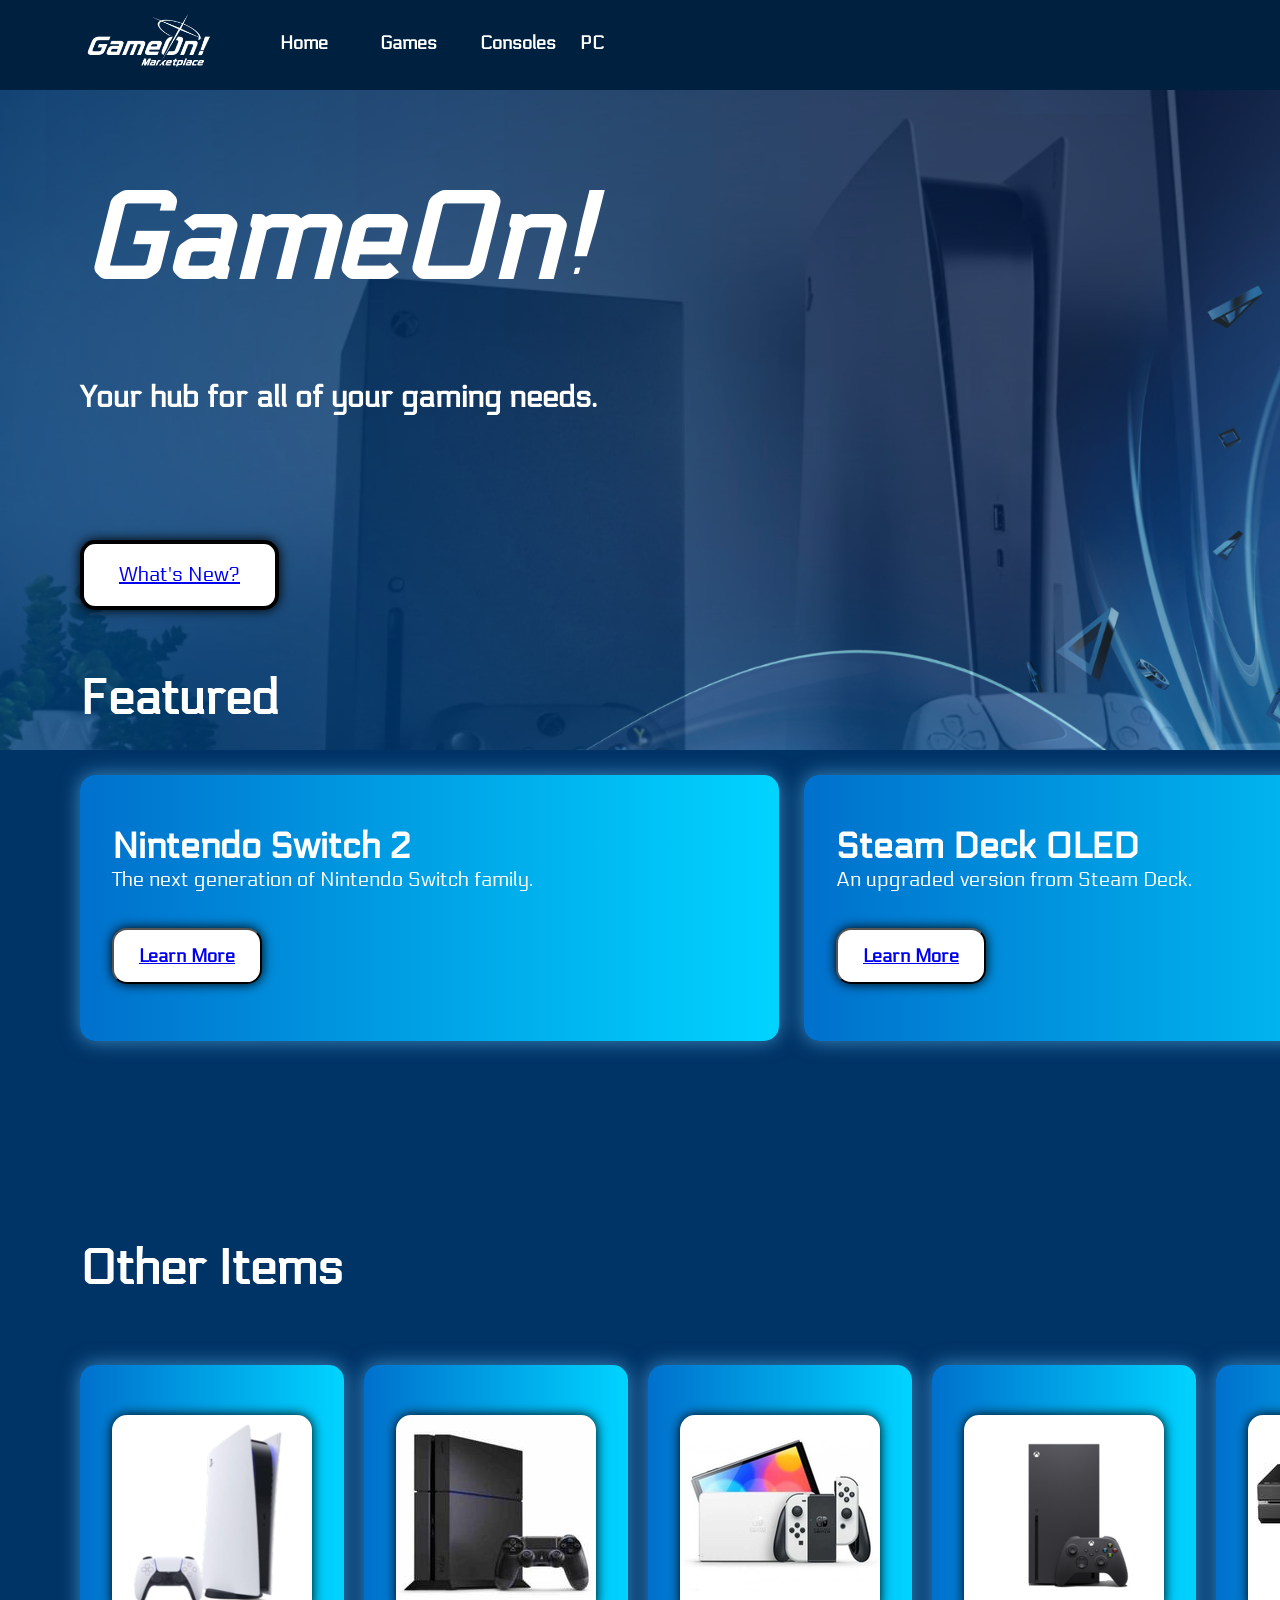
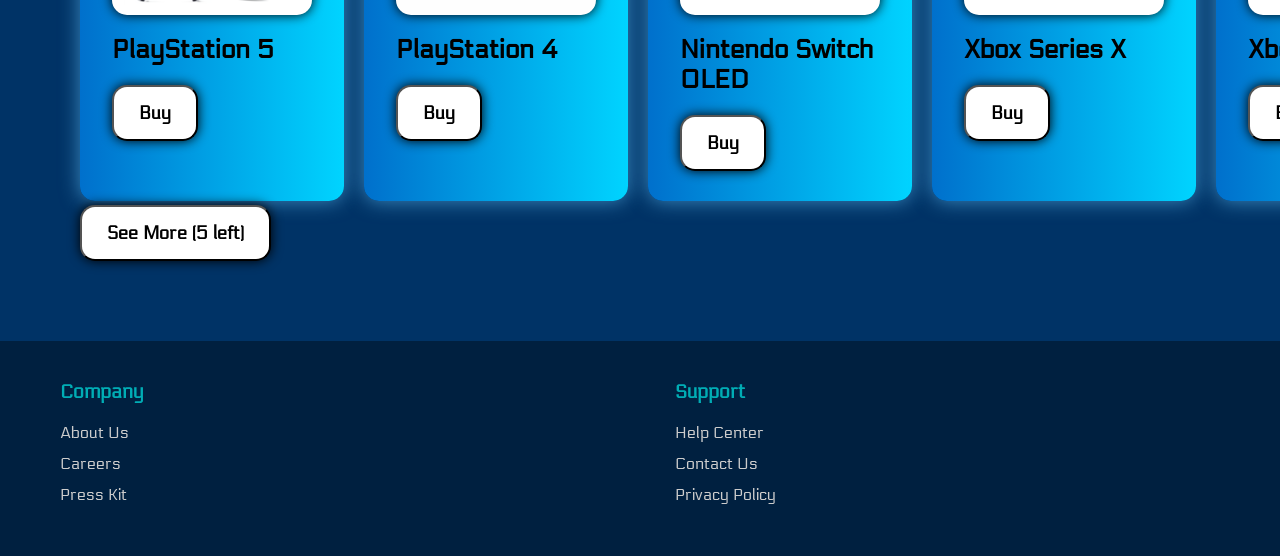
<file: index.html>
<!DOCTYPE html>
<html lang="en">

<head>
  <meta charset="UTF-8">
  <meta name="viewport" content="width=device-width, initial-scale=1.0">
  <link rel="preconnect" href="https://fonts.googleapis.com">
  <link rel="preconnect" href="https://fonts.gstatic.com" crossorigin>
  <link href="https://fonts.googleapis.com/css2?family=Electrolize&display=swap" rel="stylesheet">
  <link rel="stylesheet" type="text/css" href="assets/styles.css" />
  <title>GameOn!</title>
</head>

<body>
  <nav>
    <main>
      <div id="logo" onclick="location.replace('./')">GameOn!</div>
      <div class="nav_item" onclick="location.replace('./')">Home</div>
      <div class="nav_item" onclick="location.replace('games.html')">Games</div>
      <div class="nav_item">Consoles</div>
      <div class="nav_item">PC</div>
      <div class="nav_item2">Profile</div>
      <div class="nav_item2">Cart</div>
    </main>
  </nav>

  <section id="hero">
    <main>
  <div class="drop-box">
    <span class="letter"><i>G</i></span><span class="letter"><i>a</i></span><span class="letter"><i>m</i></span><span class="letter"><i>e</i></span><span class="letter"><i>O</i></span><span class="letter"><i>n</i></span><span class="letter"><i>!</i></span> 
  </div>
      <h1 id="main_title">Your hub for all of your gaming needs.</h1>
      <button type="button" id="main_hero_btn"><a href="games.html">What's New?</a></button>
    </main>
  </section>

  <section id="twocards">
    <main>
      <h3 class="section_header">Featured</h3>
      <div class="card_container">
        <div class="card two">
          <div class="card_title">Nintendo Switch 2</div>
          <div class="card_text">The next generation of Nintendo Switch family.</div>
          <button type="button" class="card_btn"><a href="featured1.html">Learn More</a></button>
        </div>
        <div class="card two">
          <div class="card_title">Steam Deck OLED</div>
          <div class="card_text">An upgraded version from Steam Deck.</div>
          <button type="button" class="card_btn"><a href="featured2.html">Learn More</a></button>
        </div>
      </div>
    </main>
  </section>

  <section id="fivecards">
    <main>
      <h3 class="section_header">Other Items</h3>
      <div class="card_container" id="putithere">
        <!-- <div class="card five">
          <div class="card_img"></div>
          <div class="card_title">Card One</div>
          <button type="button" class="card_btn">Buy</button>
        </div> -->
      </div>
      <button type="button" id="see_more">See More</button>
    </main>
  </section>

<footer class="site-footer">
  <div class="footer-container">

    <!-- Column 1 -->
    <div class="footer-column">
      <h3>Company</h3>
      <ul class="footer-links">
        <li><a href="#">About Us</a></li>
        <li><a href="#">Careers</a></li>
        <li><a href="#">Press Kit</a></li>
      </ul>
    </div>

    <!-- Column 2 -->
    <div class="footer-column">
      <h3>Support</h3>
      <ul class="footer-links">
        <li><a href="#">Help Center</a></li>
        <li><a href="#">Contact Us</a></li>
        <li><a href="#">Privacy Policy</a></li>
      </ul>
    </div>

  </div>
</footer>

</html>

<script>
let data = [
  {
    "image": "assets/img/1.png",
    "title": "PlayStation 5"
  },
  {
    "image": "assets/img/2.png",
    "title": "PlayStation 4"
  },
  {
    "image": "assets/img/3.png",
    "title": "Nintendo Switch OLED"
  },
  {
    "image": "assets/img/4.png",
    "title": "Xbox Series X"
  },
  {
    "image": "assets/img/5.png",
    "title": "Xbox One"
  },
  {
    "image": "assets/img/6.png",
    "title": "ROG"
  },
  {
    "image": "assets/img/7.png",
    "title": "Razer"
  },
  {
    "image": "assets/img/8.png",
    "title": "Alienware"
  },
  {
    "image": "assets/img/9.png",
    "title": "Lenovo Legion"
  },
  {
    "image": "assets/img/10.png",
    "title": "MSi"
  },
];
let thetarget = document.querySelector('#putithere');
let seeMoreBtn = document.getElementById('see_more');
const CARDS_PER_LOAD = 5;
let currentIndex = 0;

function createCardHTML(item, index) {
  let cardTitle = item.title;

  return `<div class="card five">
          <div class="card_img" style="background-image:url('${item.image}')"></div>
          <div class="card_title">${cardTitle}</div>
          <button type="button" class="card_btn">Buy</button>
        </div>`;
}

function loadMoreCards() {

  const cardsToLoad = Math.min(CARDS_PER_LOAD, data.length - currentIndex);

  if (cardsToLoad <= 0) {
    seeMoreBtn.style.display = 'none';
    console.log("All data loaded. See More button hidden.");
    return;
  }

  const cardsData = data.slice(currentIndex, currentIndex + cardsToLoad);

  let newHTML = '';
  cardsData.forEach((item, indexOffset) => {
    // We pass the original item and the offset within the current batch
    newHTML += createCardHTML(item, currentIndex + indexOffset);
  });

  thetarget.insertAdjacentHTML('beforeend', newHTML);

  currentIndex += cardsToLoad;

  if (currentIndex >= data.length) {
    seeMoreBtn.style.display = 'none';
  } else {

    seeMoreBtn.innerText = `See More (${data.length - currentIndex} left)`;
  }
}

loadMoreCards();

seeMoreBtn.addEventListener('click', loadMoreCards);
</script>
</file>
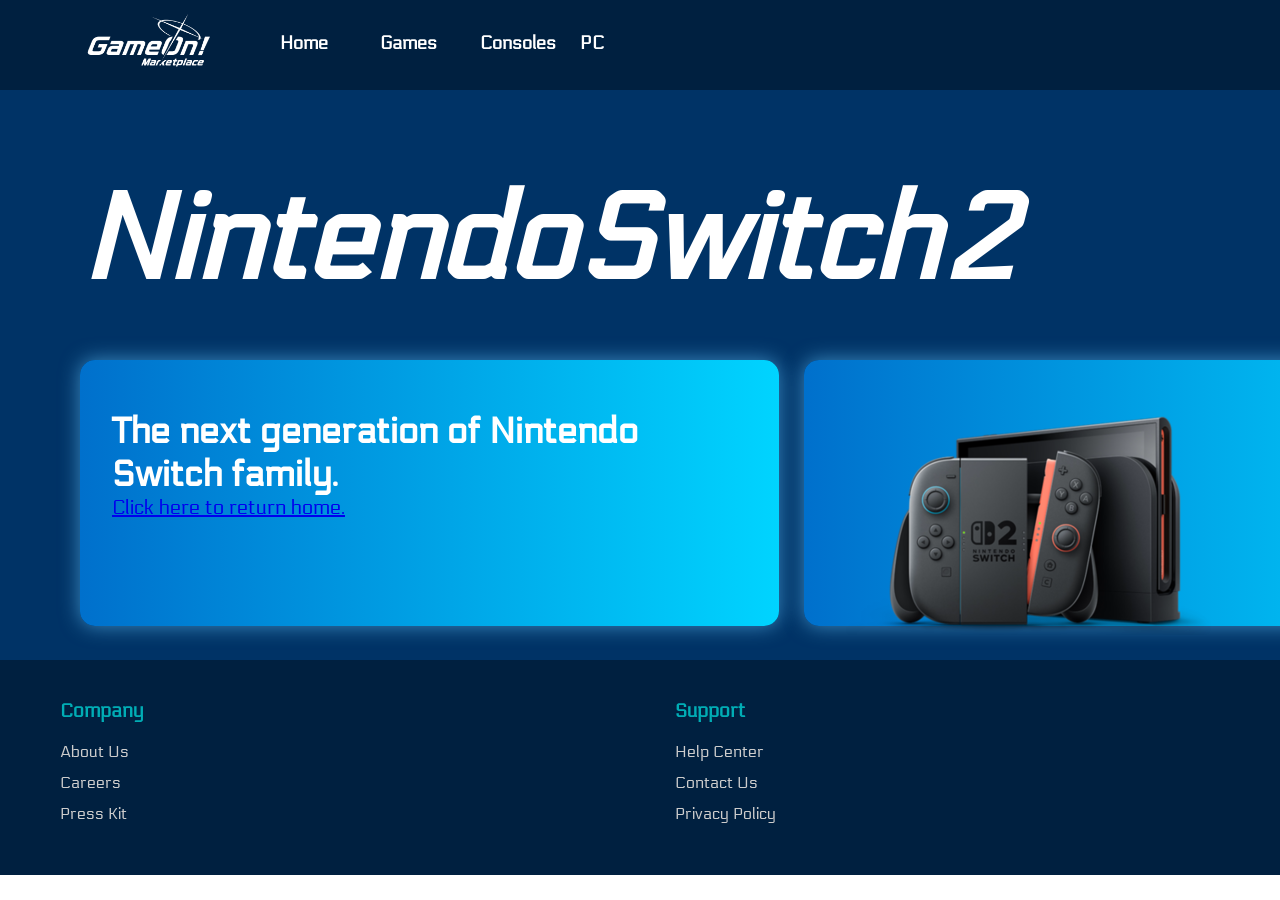
<file: featured1.html>
<!DOCTYPE html>
<html lang="en">

<head>
  <meta charset="UTF-8">
  <meta name="viewport" content="width=device-width, initial-scale=1.0">
  <link rel="preconnect" href="https://fonts.googleapis.com">
  <link rel="preconnect" href="https://fonts.gstatic.com" crossorigin>
  <link href="https://fonts.googleapis.com/css2?family=Electrolize&display=swap" rel="stylesheet">
  <link rel="stylesheet" type="text/css" href="assets/styles.css" />
  <title>GameOn! - Nintendo Switch 2</title>
</head>

<body>
  <nav>
    <main>
      <div id="logo" onclick="location.replace('./')">GameOn!</div>
      <div class="nav_item" onclick="location.replace('./')">Home</div>
      <div class="nav_item" onclick="location.replace('games.html')">Games</div>
      <div class="nav_item">Consoles</div>
      <div class="nav_item">PC</div>
      <div class="nav_item2">Profile</div>
      <div class="nav_item2">Cart</div>
    </main>
  </nav>

<section id="twocards">
    <main>
      <div class="drop-box">
    <span class="letter"><i>Nintendo</i></span>
    <span class="letter"><i>Switch</i></span> 
    <span class="letter"><i>2</i></span> 
      <div class="card_container">
        <div class="card two">
          <div class="card_title">The next generation of Nintendo Switch family.</div>
          <div class="card_text"><a href="index.html">Click here to return home.</a></div>
        </div>
        <div class="card two">
          <div class="card_title"><img src="assets/img/switch2.png" class="item_image"></div>
        </div>
      </div>
    </main>
  </section>

<footer class="site-footer">
  <div class="footer-container">
    
    <div class="footer-column">
      <h3>Company</h3>
      <ul class="footer-links">
        <li><a href="#">About Us</a></li>
        <li><a href="#">Careers</a></li>
        <li><a href="#">Press Kit</a></li>
      </ul>
    </div>

    <div class="footer-column">
      <h3>Support</h3>
      <ul class="footer-links">
        <li><a href="#">Help Center</a></li>
        <li><a href="#">Contact Us</a></li>
        <li><a href="#">Privacy Policy</a></li>
      </ul>
    </div>

  </div>
</footer>

</html>
<script>
let data = [
  {
    "image": "assets/img/ps5.png",
    "title": "PlayStation 5"
  },
  {
    "image": "assets/img/2.png",
    "title": "PlayStation 4"
  },
  {
    "image": "assets/img/3.png",
    "title": "Nintendo Switch OLED"
  },
  {
    "image": "assets/img/4.png",
    "title": "Xbox Series X"
  },
  {
    "image": "assets/img/5.png",
    "title": "Xbox One"
  },
  {
    "image": "assets/img/6.png",
    "title": "Alex"
  },
  {
    "image": "assets/img/7.png",
    "title": "Emma"
  },
  {
    "image": "assets/img/8.png",
    "title": "Liam"
  },
  {
    "image": "assets/img/9.png",
    "title": "Olivia"
  },
  {
    "image": "assets/img/10.png",
    "title": "Noah"
  },
];
let thetarget = document.querySelector('#putithere');
let seeMoreBtn = document.getElementById('see_more');
const CARDS_PER_LOAD = 5;
let currentIndex = 0;

function createCardHTML(item, index) {
  // Title logic: We'll make the title slightly dynamic based on the index if needed, but sticking to simple text for now.
  let cardTitle = item.title;
  if (index >= 3) {
    // For cards past the initial set, we'll just say "Item X" to show we are appending dynamically
    cardTitle = `Data Card #${index + 1}`;
  }
  return `<div class="card five">
          <div class="card_img" style="background-image:url('${item.image}')"></div>
          <div class="card_title">${cardTitle}</div>
          <button type="button" class="card_btn">Buy</button>
        </div>`;
}

function loadMoreCards() {
  // 1. Determine how many cards to load (up to CARDS_PER_LOAD, but no more than remaining data)
  const cardsToLoad = Math.min(CARDS_PER_LOAD, data.length - currentIndex);

  if (cardsToLoad <= 0) {
    // If no cards left, hide the button
    seeMoreBtn.style.display = 'none';
    console.log("All data loaded. See More button hidden.");
    return;
  }

  // 2. Get the slice of data
  const cardsData = data.slice(currentIndex, currentIndex + cardsToLoad);

  // 3. Generate the HTML string
  let newHTML = '';
  cardsData.forEach((item, indexOffset) => {
    // We pass the original item and the offset within the current batch
    newHTML += createCardHTML(item, currentIndex + indexOffset);
  });

  // 4. Append to the container using insertAdjacentHTML
  thetarget.insertAdjacentHTML('beforeend', newHTML);

  // 5. Update the index marker
  currentIndex += cardsToLoad;

  // 6. Check if we are done, otherwise, the button stays visible
  if (currentIndex >= data.length) {
    seeMoreBtn.style.display = 'none';
  } else {
    // Button stays visible, maybe update text if you want, but keeping it 'See More' for now
    seeMoreBtn.innerText = `See More (${data.length - currentIndex} left)`;
  }
}

// Initial load: Load the first batch immediately when the script runs
loadMoreCards();

// Event listener: Attach the loadMoreCards function to the button click
seeMoreBtn.addEventListener('click', loadMoreCards);
</script>
</file>
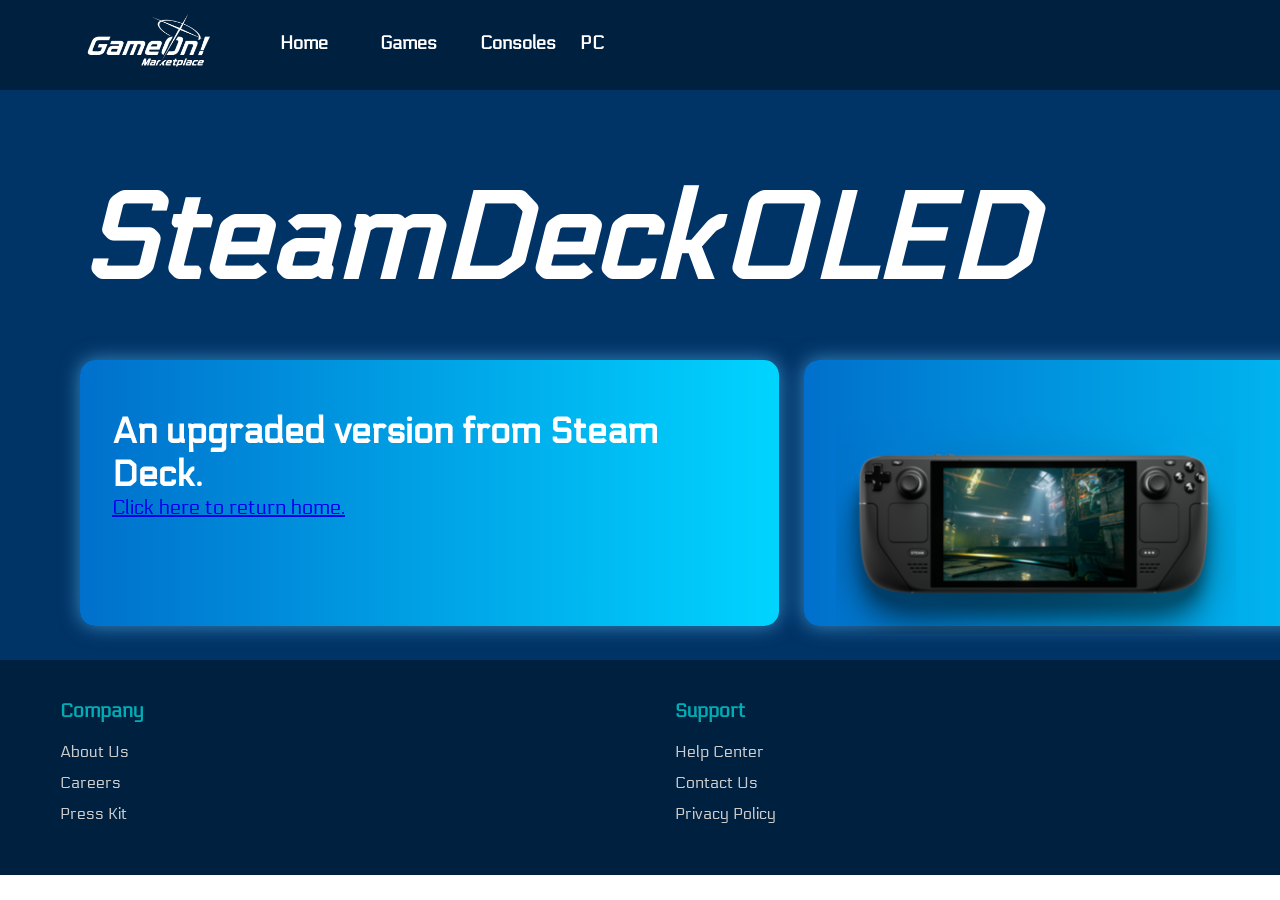
<file: featured2.html>
<!DOCTYPE html>
<html lang="en">

<head>
  <meta charset="UTF-8">
  <meta name="viewport" content="width=device-width, initial-scale=1.0">
  <link rel="preconnect" href="https://fonts.googleapis.com">
  <link rel="preconnect" href="https://fonts.gstatic.com" crossorigin>
  <link href="https://fonts.googleapis.com/css2?family=Electrolize&display=swap" rel="stylesheet">
  <link rel="stylesheet" type="text/css" href="assets/styles.css" />
  <title>GameOn! - Steam Deck OLED</title>
</head>

<body>
  <nav>
    <main>
      <div id="logo" onclick="location.replace('./')">GameOn!</div>
      <div class="nav_item" onclick="location.replace('./')">Home</div>
      <div class="nav_item" onclick="location.replace('games.html')">Games</div>
      <div class="nav_item">Consoles</div>
      <div class="nav_item">PC</div>
      <div class="nav_item2">Profile</div>
      <div class="nav_item2">Cart</div>
    </main>
  </nav>

<section id="twocards">
    <main>
      <div class="drop-box">
    <span class="letter"><i>Steam</i></span> 
    <span class="letter"><i>Deck</i></span> 
    <span class="letter"><i>OLED</i></span> 
      <div class="card_container">
        <div class="card two">
          <div class="card_title">An upgraded version from Steam Deck.</div>
          <div class="card_text"><a href="index.html">Click here to return home.</a></div>
        </div>
        <div class="card two">
          <div class="card_title"><img src="assets/img/steamdeckoled.png" class="item_image"></div>
        </div>
      </div>
    </main>
  </section>

<footer class="site-footer">
  <div class="footer-container">
    
    <div class="footer-column">
      <h3>Company</h3>
      <ul class="footer-links">
        <li><a href="#">About Us</a></li>
        <li><a href="#">Careers</a></li>
        <li><a href="#">Press Kit</a></li>
      </ul>
    </div>

    <div class="footer-column">
      <h3>Support</h3>
      <ul class="footer-links">
        <li><a href="#">Help Center</a></li>
        <li><a href="#">Contact Us</a></li>
        <li><a href="#">Privacy Policy</a></li>
      </ul>
    </div>

  </div>
</footer>

</html>
</file>
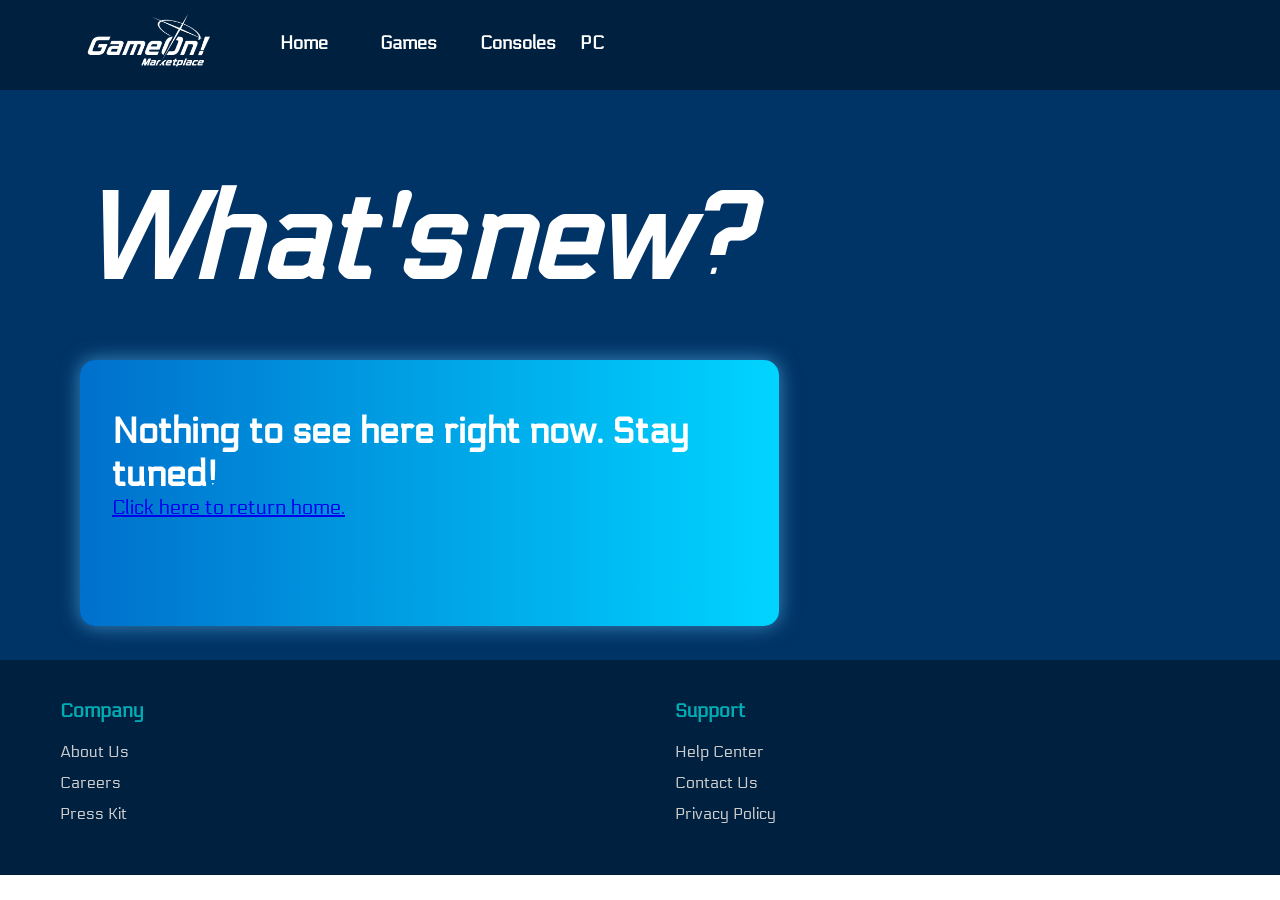
<file: games.html>
<!DOCTYPE html>
<html lang="en">

<head>
  <meta charset="UTF-8">
  <meta name="viewport" content="width=device-width, initial-scale=1.0">
  <link rel="preconnect" href="https://fonts.googleapis.com">
  <link rel="preconnect" href="https://fonts.gstatic.com" crossorigin>
  <link href="https://fonts.googleapis.com/css2?family=Electrolize&display=swap" rel="stylesheet">
  <link rel="stylesheet" type="text/css" href="assets/styles.css" />
  <title>GameOn! - What's New?</title>
</head>

<body>
  <nav>
    <main>
      <div id="logo" onclick="location.replace('./')">GameOn!</div>
      <div class="nav_item" onclick="location.replace('./')">Home</div>
      <div class="nav_item" onclick="location.replace('games.html')">Games</div>
      <div class="nav_item">Consoles</div>
      <div class="nav_item">PC</div>
      <div class="nav_item2">Profile</div>
      <div class="nav_item2">Cart</div>
    </main>
  </nav>

<section id="twocards">
    <main>
      <div class="drop-box">
    <span class="letter"><i>What's</i></span> 
    <span class="letter"><i>new?</i></span> 
      <div class="card_container">
        <div class="card two">
          <div class="card_title">Nothing to see here right now. Stay tuned!</div>
          <div class="card_text"><a href="index.html">Click here to return home.</a></div>
        </div>
      </div>
    </main>
  </section>

<footer class="site-footer">
  <div class="footer-container">
    
    <div class="footer-column">
      <h3>Company</h3>
      <ul class="footer-links">
        <li><a href="#">About Us</a></li>
        <li><a href="#">Careers</a></li>
        <li><a href="#">Press Kit</a></li>
      </ul>
    </div>

    <div class="footer-column">
      <h3>Support</h3>
      <ul class="footer-links">
        <li><a href="#">Help Center</a></li>
        <li><a href="#">Contact Us</a></li>
        <li><a href="#">Privacy Policy</a></li>
      </ul>
    </div>

  </div>
</footer>

</html>
<script>
let data = [
  {
    "image": "assets/img/ps5.png",
    "title": "PlayStation 5"
  },
  {
    "image": "assets/img/2.png",
    "title": "PlayStation 4"
  },
  {
    "image": "assets/img/3.png",
    "title": "Nintendo Switch OLED"
  },
  {
    "image": "assets/img/4.png",
    "title": "Xbox Series X"
  },
  {
    "image": "assets/img/5.png",
    "title": "Xbox One"
  },
  {
    "image": "assets/img/6.png",
    "title": "Alex"
  },
  {
    "image": "assets/img/7.png",
    "title": "Emma"
  },
  {
    "image": "assets/img/8.png",
    "title": "Liam"
  },
  {
    "image": "assets/img/9.png",
    "title": "Olivia"
  },
  {
    "image": "assets/img/10.png",
    "title": "Noah"
  },
];
let thetarget = document.querySelector('#putithere');
let seeMoreBtn = document.getElementById('see_more');
const CARDS_PER_LOAD = 5;
let currentIndex = 0;

function createCardHTML(item, index) {
  // Title logic: We'll make the title slightly dynamic based on the index if needed, but sticking to simple text for now.
  let cardTitle = item.title;
  if (index >= 3) {
    // For cards past the initial set, we'll just say "Item X" to show we are appending dynamically
    cardTitle = `Data Card #${index + 1}`;
  }
  return `<div class="card five">
          <div class="card_img" style="background-image:url('${item.image}')"></div>
          <div class="card_title">${cardTitle}</div>
          <button type="button" class="card_btn">Buy</button>
        </div>`;
}

function loadMoreCards() {
  // 1. Determine how many cards to load (up to CARDS_PER_LOAD, but no more than remaining data)
  const cardsToLoad = Math.min(CARDS_PER_LOAD, data.length - currentIndex);

  if (cardsToLoad <= 0) {
    // If no cards left, hide the button
    seeMoreBtn.style.display = 'none';
    console.log("All data loaded. See More button hidden.");
    return;
  }

  // 2. Get the slice of data
  const cardsData = data.slice(currentIndex, currentIndex + cardsToLoad);

  // 3. Generate the HTML string
  let newHTML = '';
  cardsData.forEach((item, indexOffset) => {
    // We pass the original item and the offset within the current batch
    newHTML += createCardHTML(item, currentIndex + indexOffset);
  });

  // 4. Append to the container using insertAdjacentHTML
  thetarget.insertAdjacentHTML('beforeend', newHTML);

  // 5. Update the index marker
  currentIndex += cardsToLoad;

  // 6. Check if we are done, otherwise, the button stays visible
  if (currentIndex >= data.length) {
    seeMoreBtn.style.display = 'none';
  } else {
    // Button stays visible, maybe update text if you want, but keeping it 'See More' for now
    seeMoreBtn.innerText = `See More (${data.length - currentIndex} left)`;
  }
}

// Initial load: Load the first batch immediately when the script runs
loadMoreCards();

// Event listener: Attach the loadMoreCards function to the button click
seeMoreBtn.addEventListener('click', loadMoreCards);
</script>
</file>
<file: assets/styles.css>
* {
  margin: 0;
  padding: 0;
  font-family: 'Electrolize', sans-serif;
}

main {
  position: relative;
  width: 1440px;
  padding: 80px;
  margin-left: auto;
  margin-right: auto;
  min-height: 0;
}

nav {
  position: relative;
  width: 100vw;
  height: 90px;
  background-color: #002040;
}

nav main {
  padding-top: 0;
  padding-bottom: 0;
}

nav #logo {
  position: relative;
  width: 200px;
  height: 66px;
  float: left;
  color: white;

  font-weight: bold;
  top: 10px;
  font-size: 30px;

  background-image: url('img/mainlogo.png');
  background-size: contain;
  background-repeat: no-repeat;
  background-position: left;

  color: transparent;
  overflow: hidden;
}

nav .nav_item {
  position: relative;
  width: 100px;
  height: 90px;
  float: left;
  color: white;
  
  cursor: pointer;
  font-weight: bold;
  top: 32px;
  font-size: 18px;
}

@media (max-width: 600px) {
  .letter {
    font-size: 64px;
  }
}

@media (min-width: 601px) {
  .letter {
    display: inline-block;
    list-style: none;
  }
}

nav .nav_item2 {
  position: relative;
  width: 100px;
  height: 90px;
  float: right;
  color: white;
  
  font-weight: bold;
  top: 32px;
  font-size: 18px;
}

@media (max-width: 600px) {
  .letter {
    font-size: 64px;
  }
}

@media (min-width: 601px) {
  .letter {
    display: inline-block;
    list-style: none;
  }
}

#hero {
  height: 500px;
  background-color: #003366;
}

@media (max-width: 600px) {
  #hero {
    height: 130vh;
  }
}

#hero main {
  height: 100%;
  background-image: url('img/mainpage.png');
  background-size: cover;
}

h1#main_title {
  position: relative;
  font-size: 30px;
  top: calc(248px - 180px);
  color: white;
}

h2#main_subheading {
  position: relative;
  font-size: 96px;
  top: calc(248px - 120px);
  color: white;
}

button#main_hero_btn {
  position: relative;
  top: calc(321px - 128px);
  font-size: 20px;
  border-radius: 15px;
  background-color: white;
  border: 4px solid black;
  padding: 19px 35px;
  box-shadow: 0px 0px 12px black;
}

.letter {
      font-size: 120px; 
      font-weight: 600; 
      color: #ffffff; 
       
      opacity: 0; 
      animation: dropIn 0.8s forwards; 
    }

@media (max-width: 600px) {
  .letter {
    font-size: 64px;
  }
}

@media (min-width: 601px) {
  .letter {
    display: inline-block;
  }
}

.letter:nth-child(1) { animation-delay: 0.1s; } 
.letter:nth-child(2) { animation-delay: 0.2s; } 
.letter:nth-child(3) { animation-delay: 0.3s; }
.letter:nth-child(4) { animation-delay: 0.4s; }
.letter:nth-child(5) { animation-delay: 0.5s; } 
.letter:nth-child(6) { animation-delay: 0.6s; } 
.letter:nth-child(7) { animation-delay: 0.7s; } 
.letter:nth-child(8) { animation-delay: 0.8s; } 
.letter:nth-child(9) { animation-delay: 0.9s; } 
.letter:nth-child(10) { animation-delay: 1.0s; } 

@keyframes dropIn {
      
      0% {
        opacity: 0;
        transform: translateY(-300px);
      }
      
      100% {
        opacity: 1;
        transform: translateY(0);
      }
    }

h3.section_header {
  font-family: 'Electrolize', sans-serif;
  font-size: 48px;
  color: white;
}

@media (max-width: 600px) {
  .letter {
    font-size: 64px;
  }
}

@media (min-width: 601px) {
  .letter {
    display: inline-block;
  }
}

#twocards {
  height: 570px;
  background-color: #003366;
}

@media (max-width: 600px) {
  #twocards {
    font-size: 64px;
    background-size: cover;
  }
}

.card_container {
  position: relative;
  width: 100%;
  margin-top: 48px;
  display: inline-block
}

#twocards .card.two:nth-child(1) {
  background: #0070CC;
  background: linear-gradient(90deg, rgba(0, 112, 204, 1) 0%, rgba(0, 212, 255, 1) 100%);
}

.card {
  position: relative;
  border-radius: 15px;
  box-shadow: 0 0 20px rgba(100, 200, 255, 0.6);  
  padding: 50px 32px;
  background-color: white;
  float: left;
}

#twocards .card.two {
  width: 635px;
  height: calc(266px - 50px - 50px);
  margin-right: 25px;
}

#twocards .card.two:nth-child(2n) {
  background: #0070cc;
  background: linear-gradient(90deg, rgba(0, 112, 204, 1) 0%, rgba(0, 212, 255, 1) 100%);
  margin-right: 0;
}

#twocards .card_title {
  font-family: 'Electrolize';
  font-weight: bold;
  font-size: 36px;
  color: white;
}

#twocards .card_text {
  font-family: 'Electrolize';
  font-weight: normal;
  font-size: 20px;
  color: white;
  margin-bottom: 36px;
}

button.card_btn,
button#see_more {
  position: relative;
  padding: 15px 25px;

  font-family: 'Electrolize';
  font-weight: bold;
  font-size: 18px;
  text-decoration: none;

  box-shadow: 0px 0px 12px black;
  background-color: white;
  border-radius: 15px;
}

.profile-image {
  width: 100%;       
  max-width: 400px;  
  height: auto;      
  border-radius: 8px;
}

#fivecards {
  background-color: #003366;
}

#fivecards .card.five {
  width: calc(300px - 50px - 50px);
  height: calc(400px - 32px - 32px);
  margin-right: 20px;
  margin-block-start: 20px;
  background: #0070CC;
  background: linear-gradient(90deg, rgba(0, 112, 204, 1) 0%, rgba(0, 212, 255, 1) 100%);
}

#fivecards .card.five:nth-child(5n) {
  margin-right: 0;
  background: #0070CC;
  background: linear-gradient(90deg, rgba(0, 112, 204, 1) 0%, rgba(0, 212, 255, 1) 100%);
}

#fivecards .card_img {
  width: 200px;
  height: 200px;

  box-shadow: 0px 0px 12px black;
  background-color: white;
  border-radius: 15px;
  row-gap: 20px;
  background-size: contain;
  background-repeat: no-repeat;
  background-position: center center;
}

#fivecards .card_title {
  font-family: 'Electrolize';
  font-weight: bold;
  font-size: 26px;
  margin-top: 20px;
  margin-bottom: 20px;
}

@media (max-width: 600px) {
  main {
    padding: 20px;
    width: calc(100% - 20px - 20px);
  }

  h1#main_title {
    font-size: 64px;
  }

  h2#main_subheading {
    width: 400px;
  }

  #twocards .card.two {
    width: calc(100% - 100px);
    margin-bottom: 20px;
  }

  #twocards {
    height: 100%;
  }

  #button.card_btn  {
    margin-top: 0px;
  }
}

.site-footer {
  background-color: #002040;
  color: #ffffff;
  padding: 40px 20px;
  font-family: sans-serif;
  position: relative;
  width: 100vw;
}

.footer-container {
  display: flex;
  flex-wrap: wrap;
  justify-content: space-around;
  max-width: 1200px;
  margin: 0 auto;
  gap: 30px;
}

.footer-column {
  flex: 1;
  min-width: 200px; 
}

.footer-column h3 {
  font-size: 1.2rem;
  margin-bottom: 20px;
  color: #00adb5; 
}

.footer-links {
  list-style: none; 
  padding: 0;
  margin: 0;
}

.footer-links li {
  margin-bottom: 12px;
}

.footer-links a {
  color: #cccccc;
  text-decoration: none;
  transition: color 0.3s ease;
}

.footer-links a:hover {
  color: #ffffff;
  text-decoration: underline;
}

@media (max-width: 600px) {
  .footer-container {
    flex-direction: column;
    text-align: center;
  }
}
</file>
